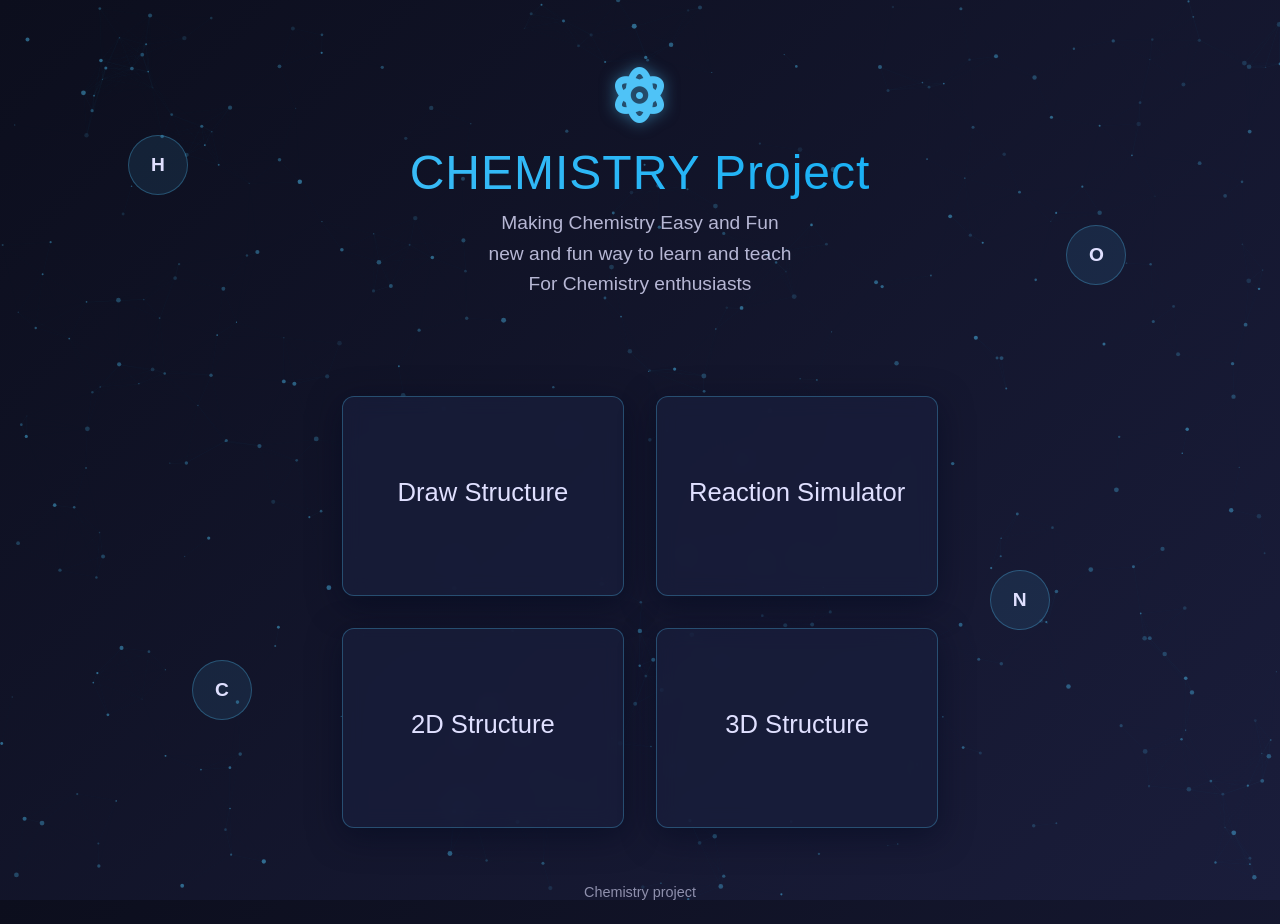
<file: final-project-chem/home.html>
<!DOCTYPE html>
<html lang="en">
<head>
    <meta charset="UTF-8">
    <meta name="viewport" content="width=device-width, initial-scale=1.0">
    <title>Chemistry Lab | Home</title>
    <link rel="stylesheet" href="https://cdnjs.cloudflare.com/ajax/libs/font-awesome/6.4.0/css/all.min.css">
    <style>
        * {
            margin: 0;
            padding: 0;
            box-sizing: border-box;
            font-family: 'Segoe UI', Tahoma, Geneva, Verdana, sans-serif;
        }
        
        body {
            background: linear-gradient(135deg, #0c0e1d, #1a1d3b);
            color: #e0e0ff;
            min-height: 100vh;
            overflow: hidden;
            position: relative;
        }
        
        /* Animated Particle Background */
        #particle-canvas {
            position: fixed;
            top: 0;
            left: 0;
            width: 100%;
            height: 100%;
            z-index: -1;
        }
        
        .container {
            max-width: 1200px;
            margin: 0 auto;
            padding: 2rem;
            height: 100vh;
            display: flex;
            flex-direction: column;
        }
        
        header {
            text-align: center;
            padding: 2rem 0;
            animation: fadeIn 1.5s ease-out;
        }
        
        .logo {
            font-size: 3.5rem;
            margin-bottom: 1rem;
            color: #4fc3f7;
            text-shadow: 0 0 15px rgba(79, 195, 247, 0.5);
        }
        
        h1 {
            font-size: 3rem;
            font-weight: 300;
            margin-bottom: 0.5rem;
            background: linear-gradient(to right, #4fc3f7, #29b6f6, #03a9f4);
            -webkit-background-clip: text;
            background-clip: text;
            color: transparent;
            letter-spacing: 1px;
        }
        
        .subtitle {
            font-size: 1.2rem;
            opacity: 0.8;
            max-width: 600px;
            margin: 0 auto;
            line-height: 1.6;
        }
        
        .main-content {
            display: flex;
            flex-direction: column;
            align-items: center;
            justify-content: center;
            flex-grow: 1;
            padding: 2rem 0;
        }
        
        .buttons-grid {
            display: grid;
            grid-template-columns: repeat(2, 1fr);
            gap: 2rem;
            max-width: 800px;
            margin-top: 2rem;
            animation: slideUp 1s ease-out;
        }
        
        .nav-btn {
            background: rgba(25, 30, 60, 0.7);
            border: 1px solid rgba(79, 195, 247, 0.3);
            border-radius: 12px;
            padding: 2rem;
            text-align: center;
            cursor: pointer;
            transition: all 0.4s ease;
            backdrop-filter: blur(10px);
            box-shadow: 0 8px 32px rgba(2, 8, 29, 0.5);
            display: flex;
            flex-direction: column;
            align-items: center;
            justify-content: center;
            min-height: 200px;
        }
        
        .nav-btn:hover {
            transform: translateY(-8px);
            background: rgba(40, 48, 90, 0.8);
            border-color: rgba(79, 195, 247, 0.6);
            box-shadow: 0 12px 40px rgba(0, 150, 255, 0.3);
        }
        
        .nav-btn i {
            font-size: 3.5rem;
            margin-bottom: 1.5rem;
            color: #4fc3f7;
            transition: transform 0.3s ease;
        }
        
        .nav-btn:hover i {
            transform: scale(1.2);
            color: #29b6f6;
        }
        
        .nav-btn h2 {
            font-size: 1.6rem;
            font-weight: 400;
            margin-bottom: 0.5rem;
        }
        
        .nav-btn p {
            font-size: 0.95rem;
            opacity: 0.7;
            max-width: 280px;
        }
        
        footer {
            text-align: center;
            padding: 1.5rem;
            font-size: 0.9rem;
            opacity: 0.6;
            animation: fadeIn 2s ease-out;
        }
        
        .element-badge {
            position: absolute;
            width: 60px;
            height: 60px;
            border-radius: 50%;
            display: flex;
            align-items: center;
            justify-content: center;
            font-weight: bold;
            font-size: 1.2rem;
            background: rgba(79, 195, 247, 0.1);
            border: 1px solid rgba(79, 195, 247, 0.3);
            animation: float 12s infinite ease-in-out;
        }
        
        .badge-1 {
            top: 15%;
            left: 10%;
            animation-delay: 0s;
        }
        
        .badge-2 {
            top: 25%;
            right: 12%;
            animation-delay: 1s;
        }
        
        .badge-3 {
            bottom: 20%;
            left: 15%;
            animation-delay: 2s;
        }
        
        .badge-4 {
            bottom: 30%;
            right: 18%;
            animation-delay: 3s;
        }
        
        /* Animations */
        @keyframes fadeIn {
            from { opacity: 0; }
            to { opacity: 1; }
        }
        
        @keyframes slideUp {
            from { 
                opacity: 0;
                transform: translateY(30px);
            }
            to { 
                opacity: 1;
                transform: translateY(0);
            }
        }
        
        @keyframes float {
            0% { transform: translateY(0) rotate(0deg); }
            50% { transform: translateY(-20px) rotate(10deg); }
            100% { transform: translateY(0) rotate(0deg); }
        }
        
        /* Responsive Design */
        @media (max-width: 768px) {
            .buttons-grid {
                grid-template-columns: 1fr;
                max-width: 500px;
            }
            
            h1 {
                font-size: 2.2rem;
            }
            
            .logo {
                font-size: 2.8rem;
            }
            
            .nav-btn {
                padding: 1.5rem;
                min-height: 170px;
            }
        }
        
        @media (max-width: 480px) {
            .container {
                padding: 1rem;
            }
            
            h1 {
                font-size: 1.8rem;
            }
            
            .subtitle {
                font-size: 1rem;
            }
            
            .nav-btn h2 {
                font-size: 1.4rem;
            }
            
            .element-badge {
                width: 45px;
                height: 45px;
                font-size: 1rem;
            }
        }
    </style>
</head>
<body>
    <!-- Animated Background Canvas -->
    <canvas id="particle-canvas"></canvas>
    
    <!-- Chemistry Element Badges -->
    <div class="element-badge badge-1">H</div>
    <div class="element-badge badge-2">O</div>
    <div class="element-badge badge-3">C</div>
    <div class="element-badge badge-4">N</div>
    
    <div class="container">
        <header>
            <div class="logo">
                <i class="fas fa-atom"></i>
            </div>
            <h1>CHEMISTRY Project</h1>
            <p class="subtitle">Making Chemistry Easy and Fun <br> new and fun way to learn and teach <br>For Chemistry enthusiasts</p>
        </header>
        
        <main class="main-content">
            <div class="buttons-grid">
                <div class="nav-btn" onclick="window.location.href='draw-structure.html'">
                    <!-- <i class="fas fa-flask"></i> -->
                    <h2>Draw Structure</h2>
                    <!-- <p>Draw Structure</p> -->
                </div>
                
                <div class="nav-btn" onclick=alert()>
                    <!-- <i class="fas fa-table"></i> -->
                    <h2>Reaction Simulator</h2>
                    <!-- <p>Explore elements and their properties</p> -->
                </div>
                
                <div class="nav-btn" onclick=window.location.href='nameTo2d.html'>
                    <!-- <i class="fas fa-vial"></i> -->
                    <h2>2D Structure</h2>
                    <!-- <p>Study molecular structures and reactions</p> -->
                </div>
                <div class="nav-btn" onclick="window.location.href='3d-structure.html'">
                    <!-- <i class="fas fa-microscope"></i> -->
                    <h2>3D Structure</h2>
                    <p></p>
                </div>
            </div>
        </main>
        
        <footer>
            <p>Chemistry project</p>
        </footer>
    </div>
    
    <script>
        // Particle background animation
        const canvas = document.getElementById('particle-canvas');
        const ctx = canvas.getContext('2d');
        
        // Set canvas dimensions
        canvas.width = window.innerWidth;
        canvas.height = window.innerHeight;
        
        // Particle class
        class Particle {
            constructor() {
                this.x = Math.random() * canvas.width;
                this.y = Math.random() * canvas.height;
                this.size = Math.random() * 2 + 0.5;
                this.speedX = Math.random() * 1 - 0.5;
                this.speedY = Math.random() * 1 - 0.5;
                this.color = `rgba(79, 195, 247, ${Math.random() * 0.4 + 0.1})`;
            }
            
            update() {
                this.x += this.speedX;
                this.y += this.speedY;
                
                // Boundary checks
                if (this.x < 0 || this.x > canvas.width) this.speedX = -this.speedX;
                if (this.y < 0 || this.y > canvas.height) this.speedY = -this.speedY;
            }
            
            draw() {
                ctx.fillStyle = this.color;
                ctx.beginPath();
                ctx.arc(this.x, this.y, this.size, 0, Math.PI * 2);
                ctx.fill();
            }
        }
        
        // Create particles
        const particles = [];
        const particleCount = window.innerWidth / 3;
        
        for (let i = 0; i < particleCount; i++) {
            particles.push(new Particle());
        }
        
        // Animation loop
        function animate() {
            ctx.clearRect(0, 0, canvas.width, canvas.height);
            
            // Draw connecting lines
            for (let i = 0; i < particles.length; i++) {
                for (let j = i; j < particles.length; j++) {
                    const dx = particles[i].x - particles[j].x;
                    const dy = particles[i].y - particles[j].y;
                    const distance = Math.sqrt(dx * dx + dy * dy);
                    
                    if (distance < 100) {
                        ctx.beginPath();
                        ctx.strokeStyle = `rgba(79, 195, 247, ${0.1 * (1 - distance/100)})`;
                        ctx.lineWidth = 0.3;
                        ctx.moveTo(particles[i].x, particles[i].y);
                        ctx.lineTo(particles[j].x, particles[j].y);
                        ctx.stroke();
                    }
                }
            }
            
            // Update and draw particles
            particles.forEach(particle => {
                particle.update();
                particle.draw();
            });
            
            requestAnimationFrame(animate);
        }
        
        // Handle window resize
        window.addEventListener('resize', () => {
            canvas.width = window.innerWidth;
            canvas.height = window.innerHeight;
        });
        
        // Start animation
        animate();
        
        // Navigation function
        // function navigate(page) {
        //     alert(`Navigating to ${page.charAt(0).toUpperCase() + page.slice(1)} page`);
        //     // In a real project: 
        //      window.location.href = `${aw}.html`;
        // }
    </script>
</body>
</html>
</file>
